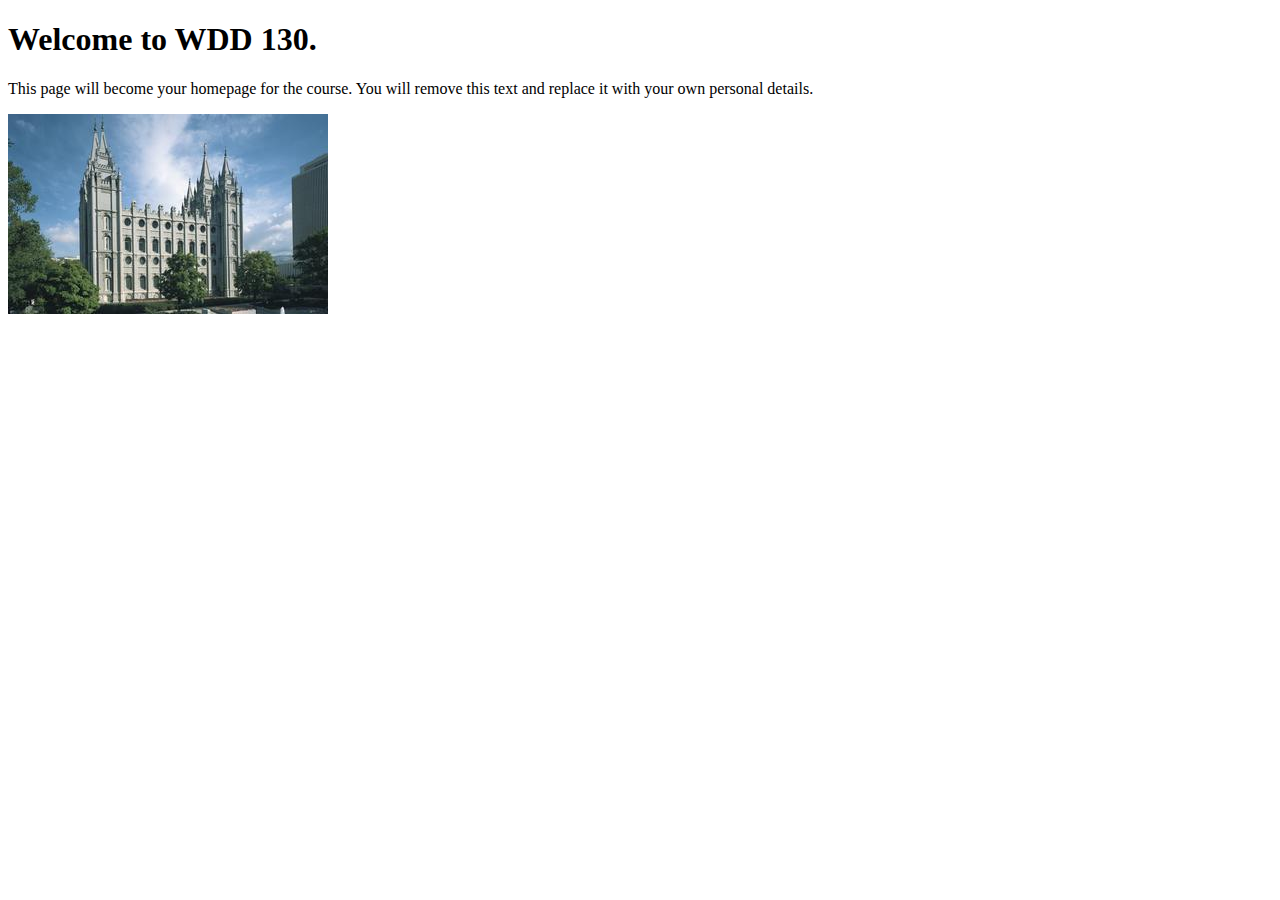
<file: index.html>
<!DOCTYPE html>
<html lang="en">
<head>
    <meta charset="UTF-8">
    <meta name="viewport" content="width=device-width, initial-scale=1.0">
    <title>WDD 130 | Personal Homepage</title>
</head>
<body>
    <h1>Welcome to WDD 130.</h1>
    <p>This page will become your homepage for the course. You will remove this text and replace it with your own personal details.</p>

    <img src="images/salt-lake-temple.jpg" alt="The Salt Lake Temple.">
</body>
</html>
</file>
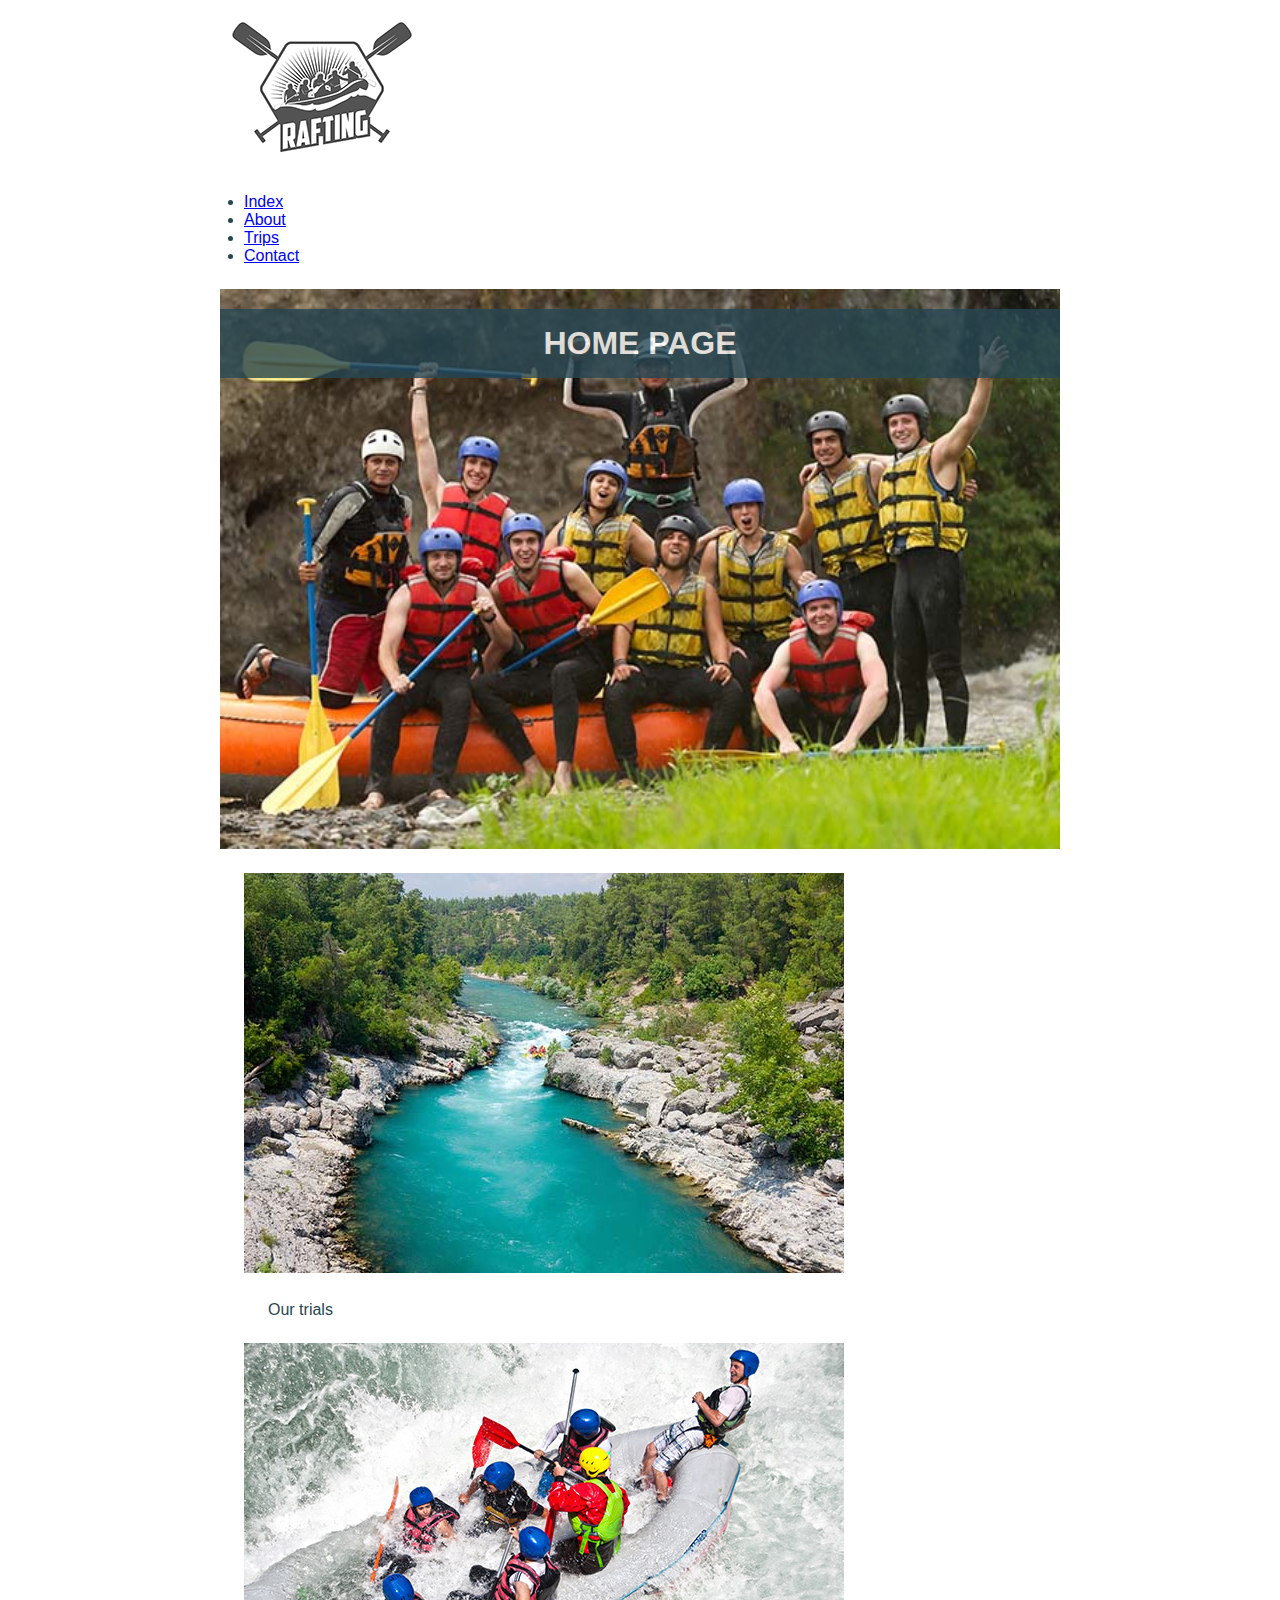
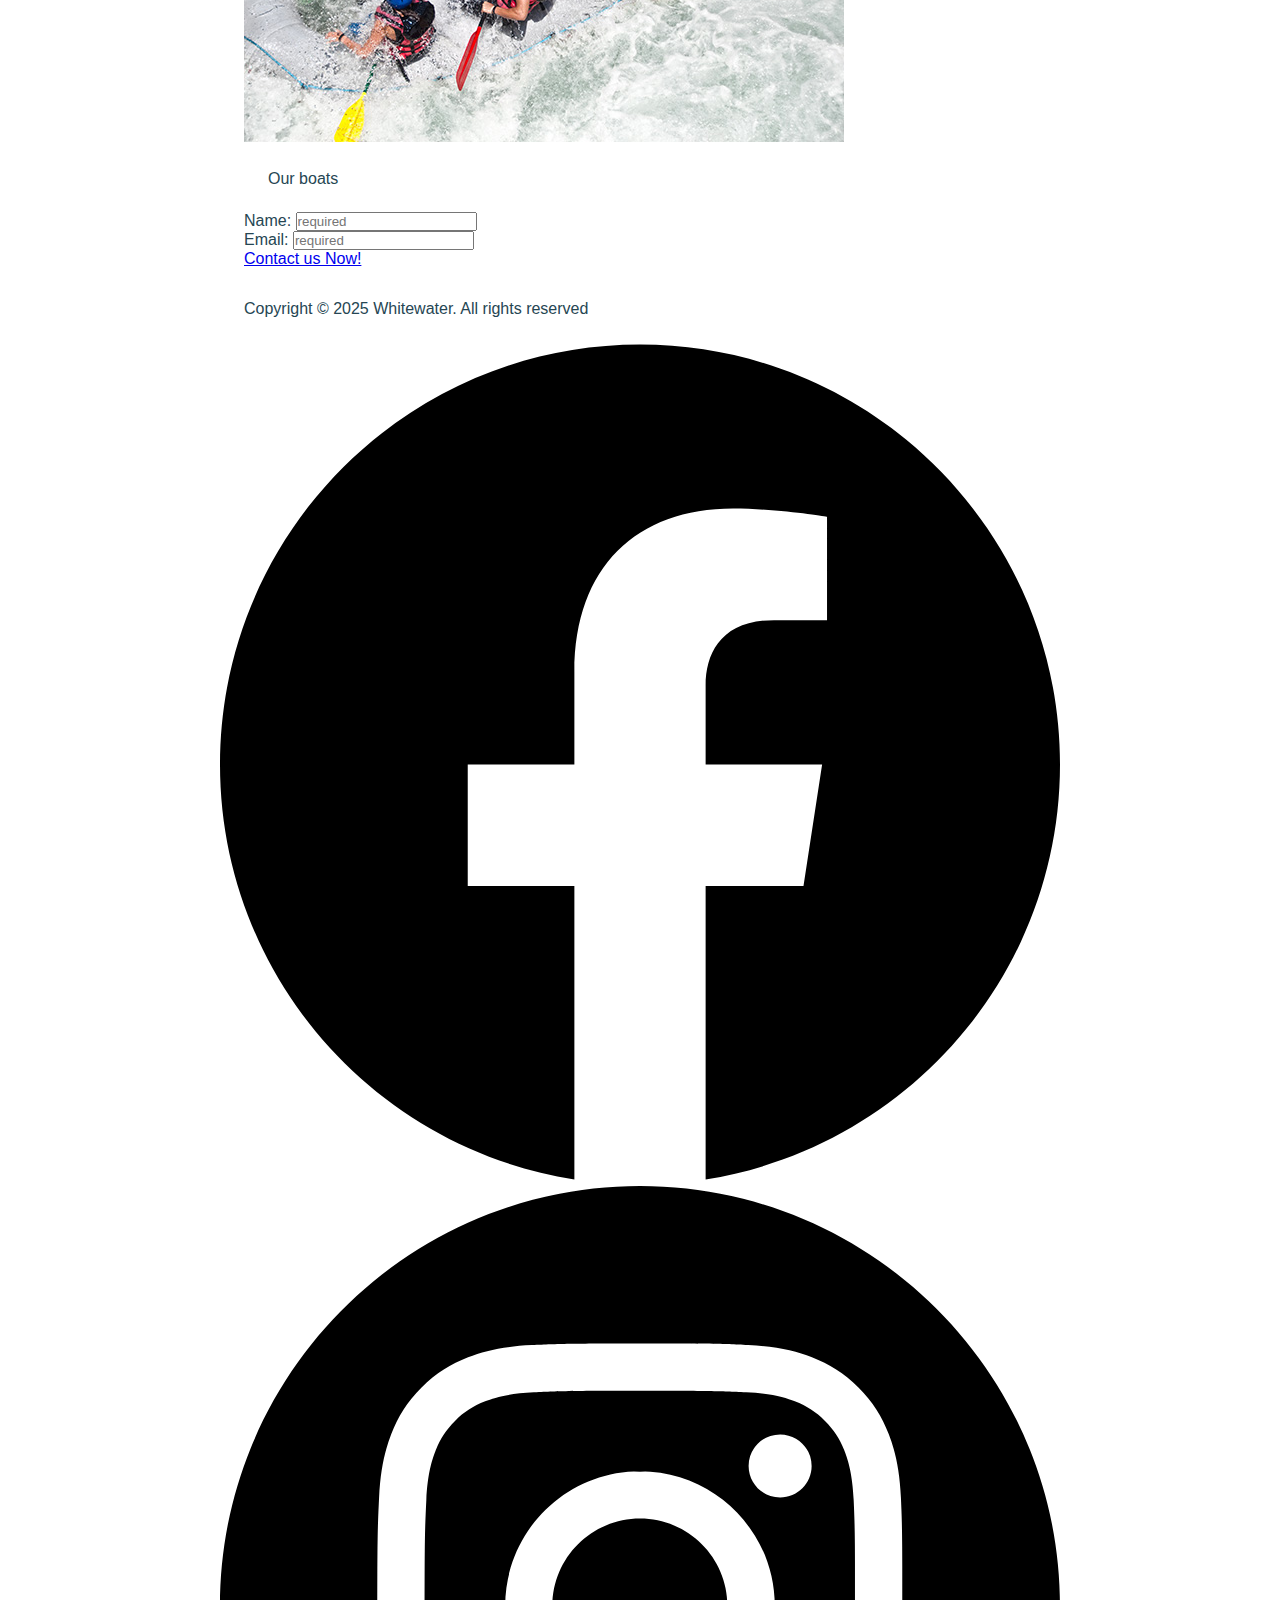
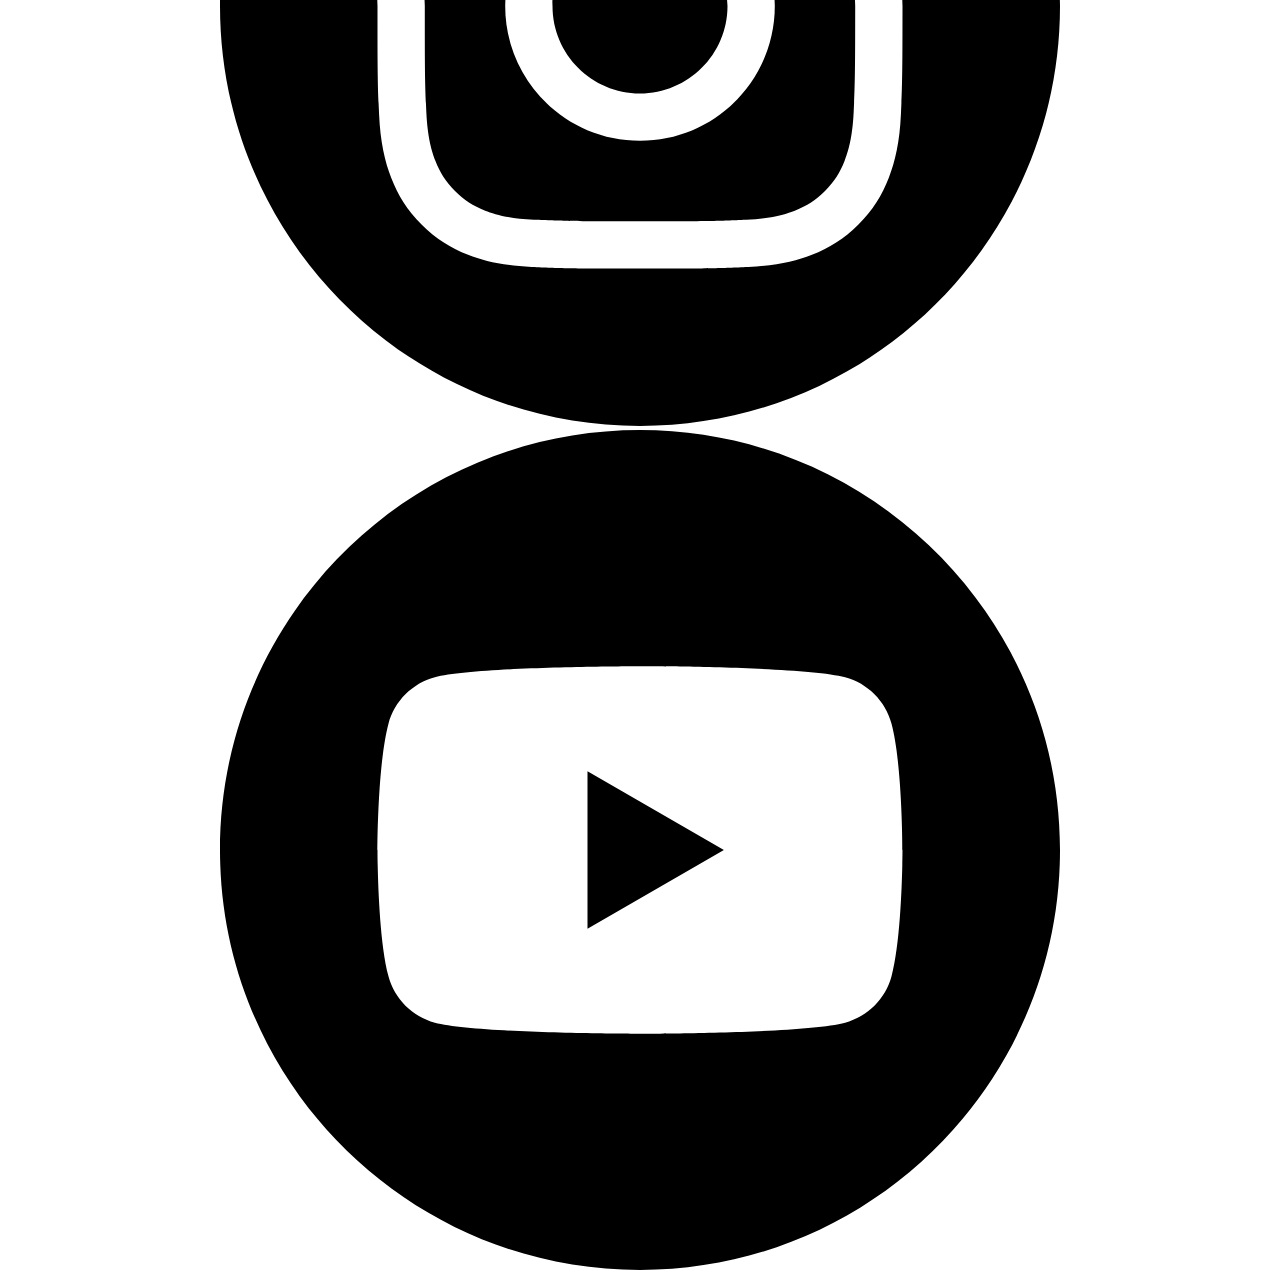
<file: wwr/index.html>
<!DOCTYPE html>
<html lang="en">
  <head>
    <meta charset="UTF-8" />
    <meta name="viewport" content="width=device-width, initial-scale=1.0" />
    <meta
      name="description"
      content="Jared Ordenes | Whitewater rafting | The main purpouse of this page is for me to practice the basic structure and styling of a HTML and CSS document building an AboutUs page"
    />
    <meta name="author" content="Jared Ordenes" />
    <title>About Us - Whitewater rafting</title>
    <link rel="stylesheet" href="styles/rafting.css" />
  </head>
  <body>

    <header>
      <img src="images/logos/logo.png" alt="logo" class="logo" />
      <nav>
        <ul>
          <li><a href="index.html">Index</a></li>
          <li><a href="about.html">About</a></li>
          <li><a href="trips.html">Trips</a></li>
          <li><a href="contact.html">Contact</a></li>
        </ul>
      </nav>
    </header>

    <main>
    <div class="hero">
        <h1>HOME PAGE</h1>
        <img src="images/happy-clients.jpg" alt="hero"/>
    </div>
            <section class="main-content-layout">
                <div class="form-images">
                    <img src="images/image1.jpg" alt="form-images">
                    <p>Our trials</p>
                    <img src="images/image2.jpg" alt="form-images">
                    <p>Our boats</p>
                </div>
        <form class="quiz-form">
            <div class="quiz-item">
                <label for="name">Name:</label>
                <input type="text" id="name" name="name" placeholder="required" />
            </div>
            <div class="quiz-item">
                <label for="email">Email:</label>
                <input
                type="text"
                id="email"
                name="email"
                placeholder="required"/>
            </div>
            <a href="contact.html" class="button-cta">Contact us Now!</a>
            </section>
    </main>

    <footer>
      <p>Copyright &copy; 2025 Whitewater. All rights reserved</p>
      <div class="socialmedia">
        <a href="https://www.facebook.com/">
          <img src="images/logos/logo-facebook.svg" alt="facebook icon" />
        </a>
        <a href="https://www.instagram.com/">
          <img src="images/logos/logo-instagram.svg" alt="instagram icon" />
        </a>
        <a href="https://www.youtube.com/">
          <img src="images/logos/logo-youtube.svg" alt="youtube icon" />
        </a>
      </div>
    </footer>
  </body>
</html>
</file>
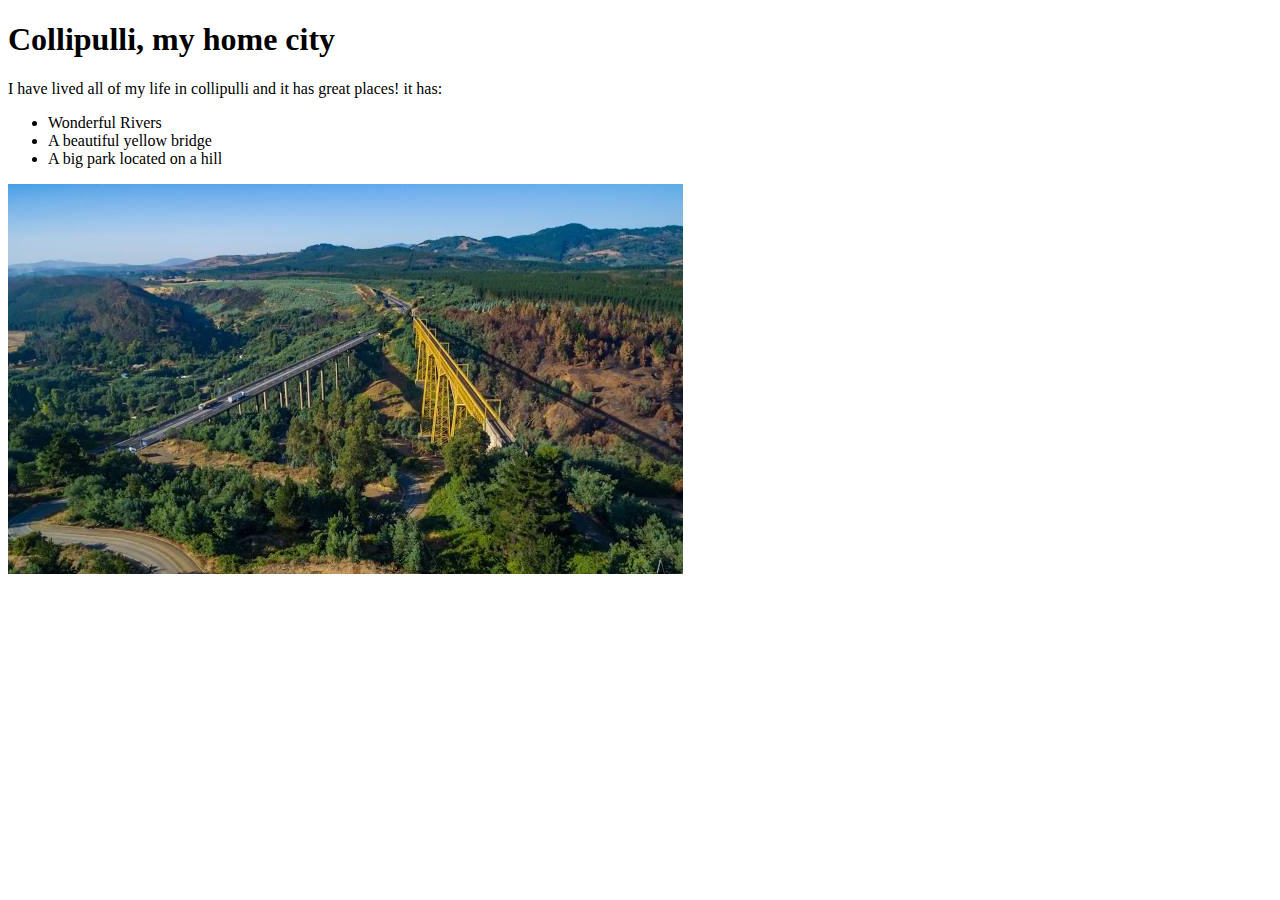
<file: week01/favorite-city.html>
<!DOCTYPE html>
<html lang="en">
<head>
    <meta charset="UTF-8">
    <meta name="viewport" content="width=device-width, initial-scale=1.0">
    <title>My favorite city</title>
</head>
<body>
    <h1>Collipulli, my home city</h1>
    <p>I have lived all of my life in collipulli and it has great places! it has: </p>
    <ul>
        <li>Wonderful Rivers</li>
        <li>A beautiful yellow bridge</li>
        <li>A big park located on a hill</li>
    </ul>
    <img src="images/puente-collipulli.jpeg"
</body>
</html>
</file>
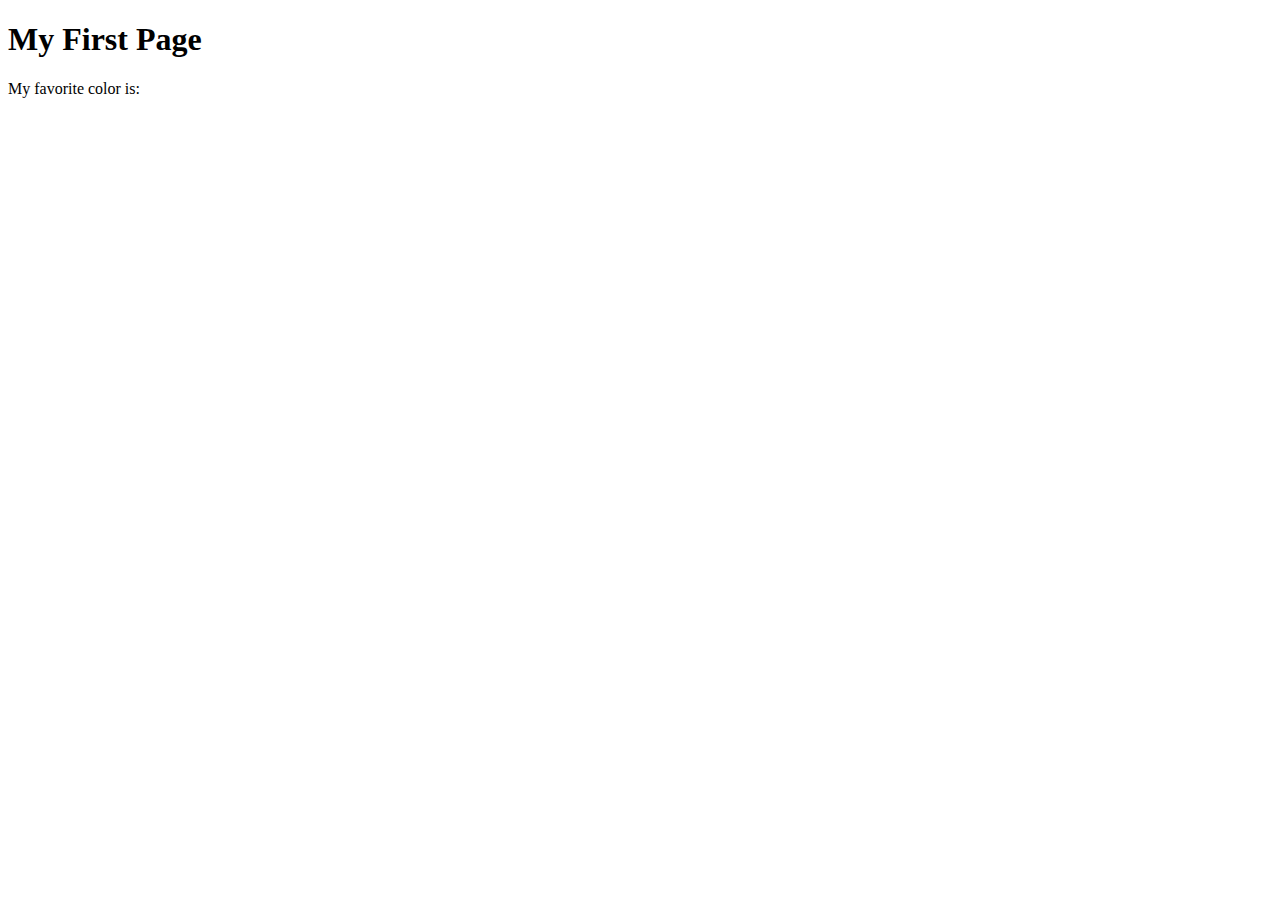
<file: week01/first-page.html>
<!DOCTYPE html>
<html lang="en">
<head>
    <meta charset="UTF-8">
    <meta name="viewport" content="width=device-width, initial-scale=1.0">
    <title>My First Page</title>
</head>
<body>
    <h1>My First Page</h1>
    <p>My favorite color is: </p>
</body>
</html>
</file>
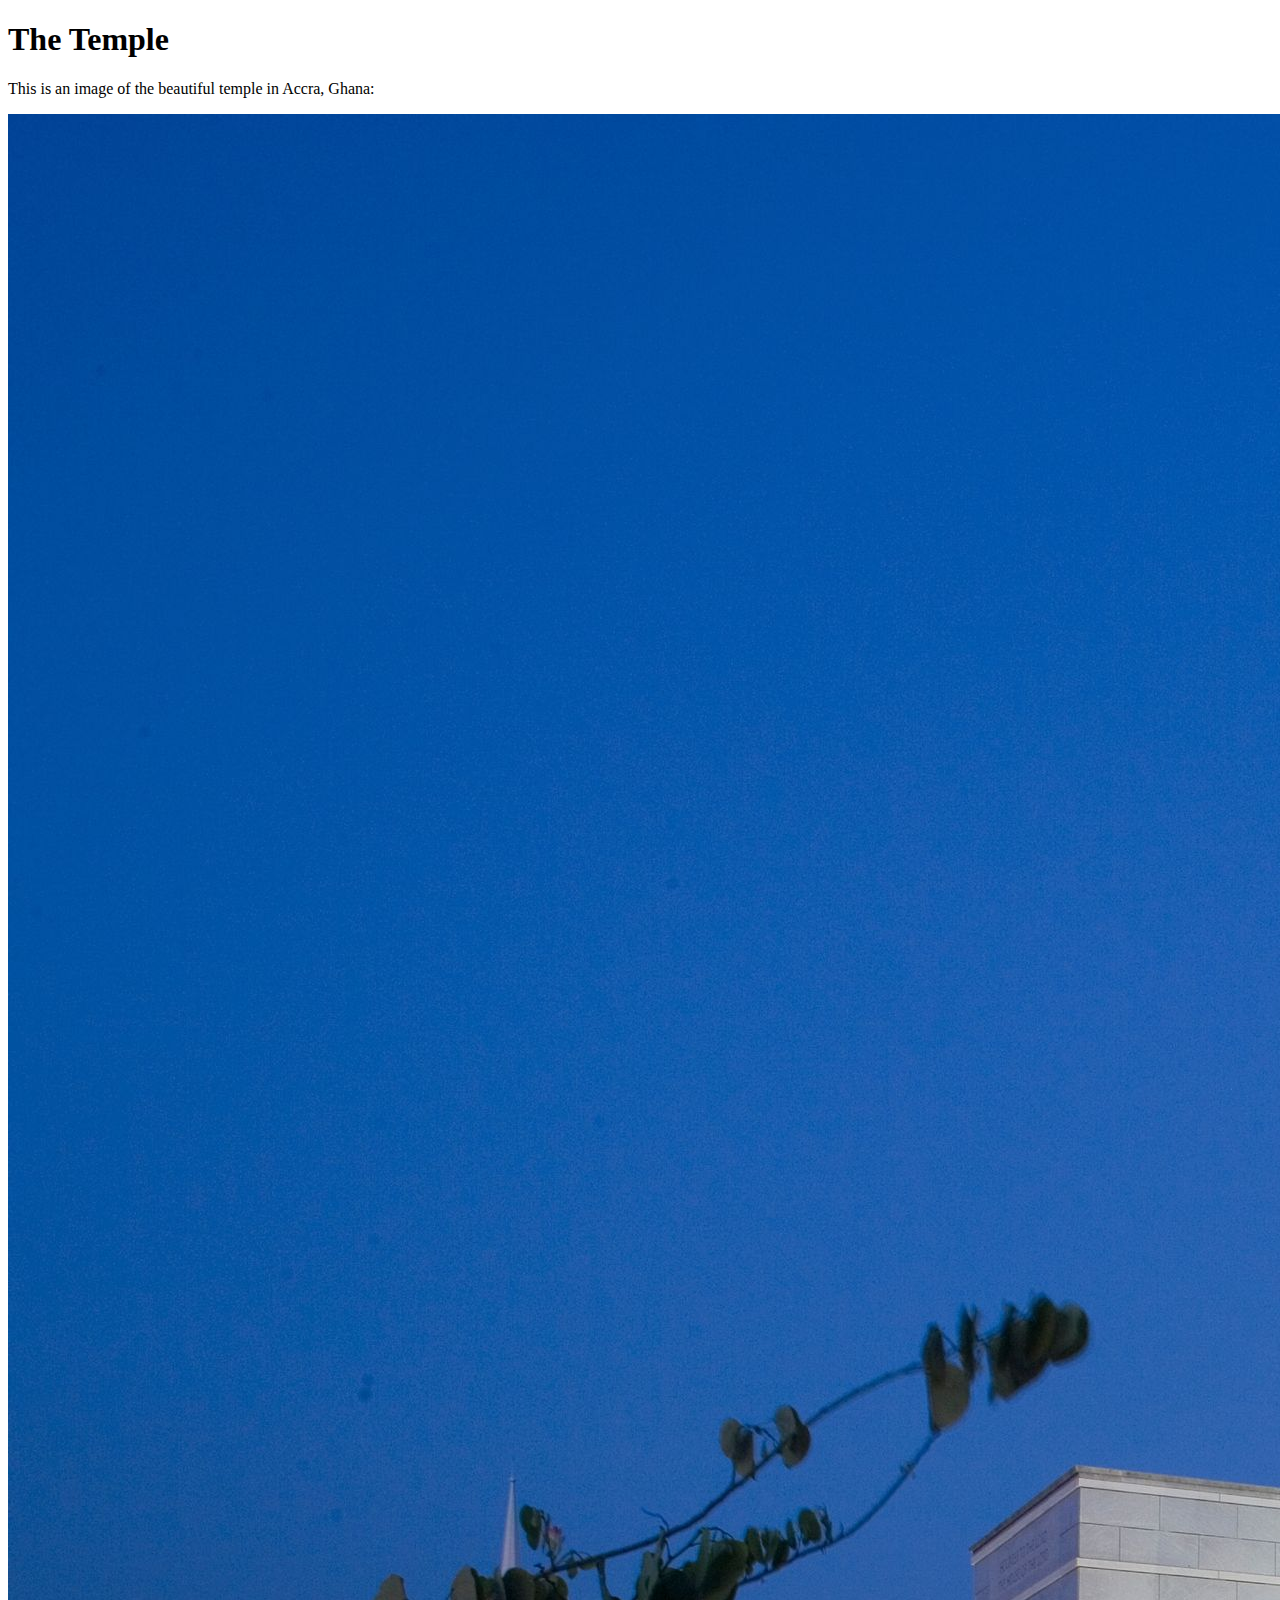
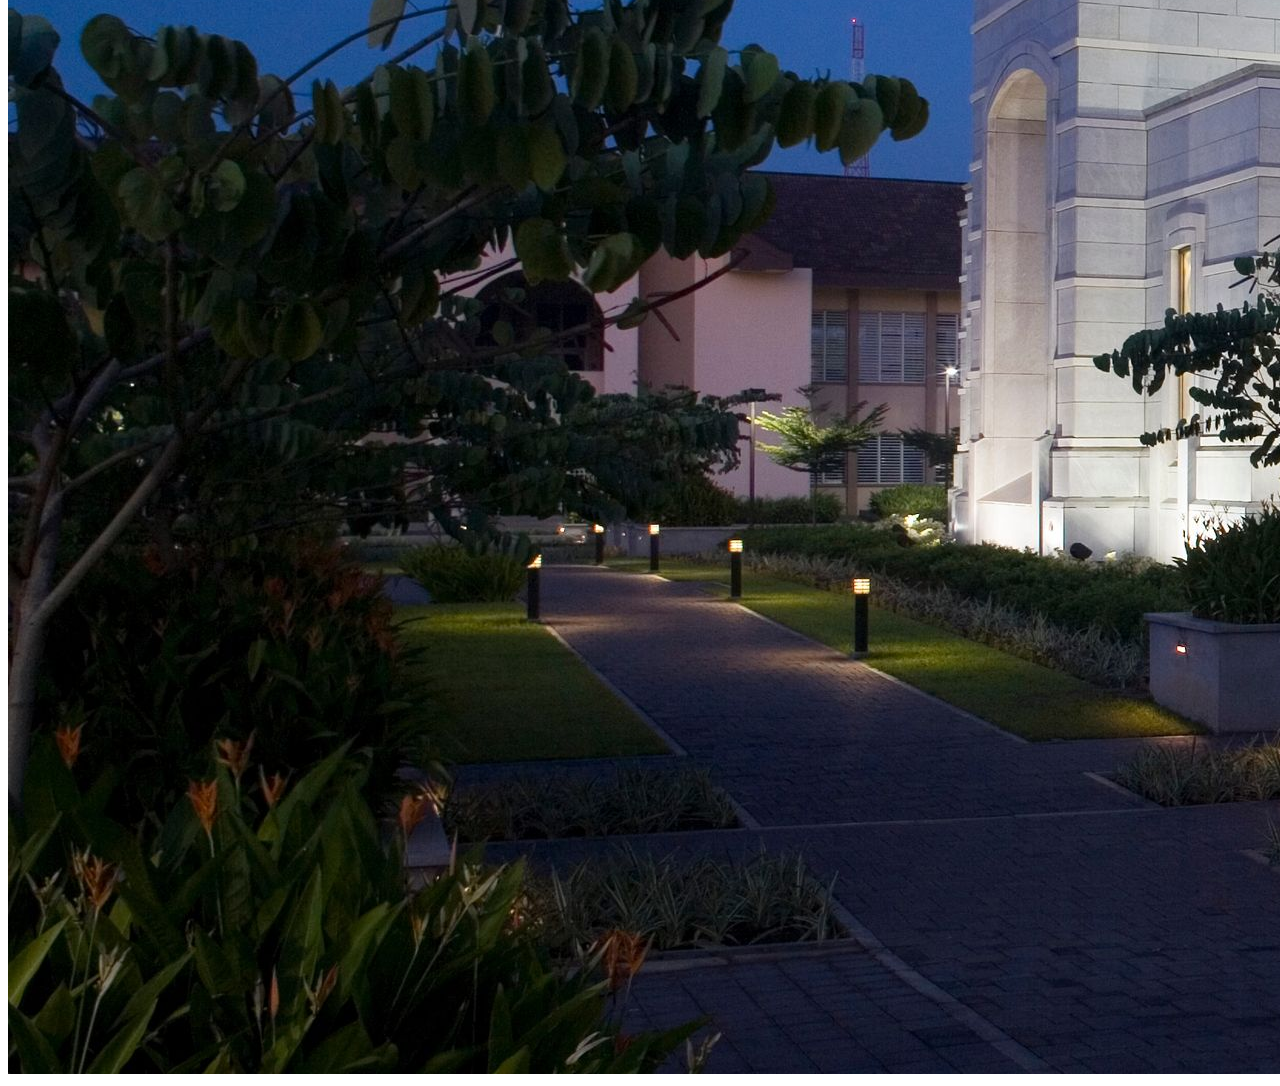
<file: week01/images.html>
<!DOCTYPE html>
<html lang="en">
<head>
    <meta charset="UTF-8">
    <meta name="viewport" content="width=device-width, initial-scale=1.0">
    <title>Temple Image</title>
</head>
<body>
    <h1>The Temple</h1>
    <p>This is an image of the beautiful temple in Accra, Ghana:</p>
    <img src="images/temple-large.jpeg" alt="The Accra Ghana Temple">
    
</body>
</html>
</file>
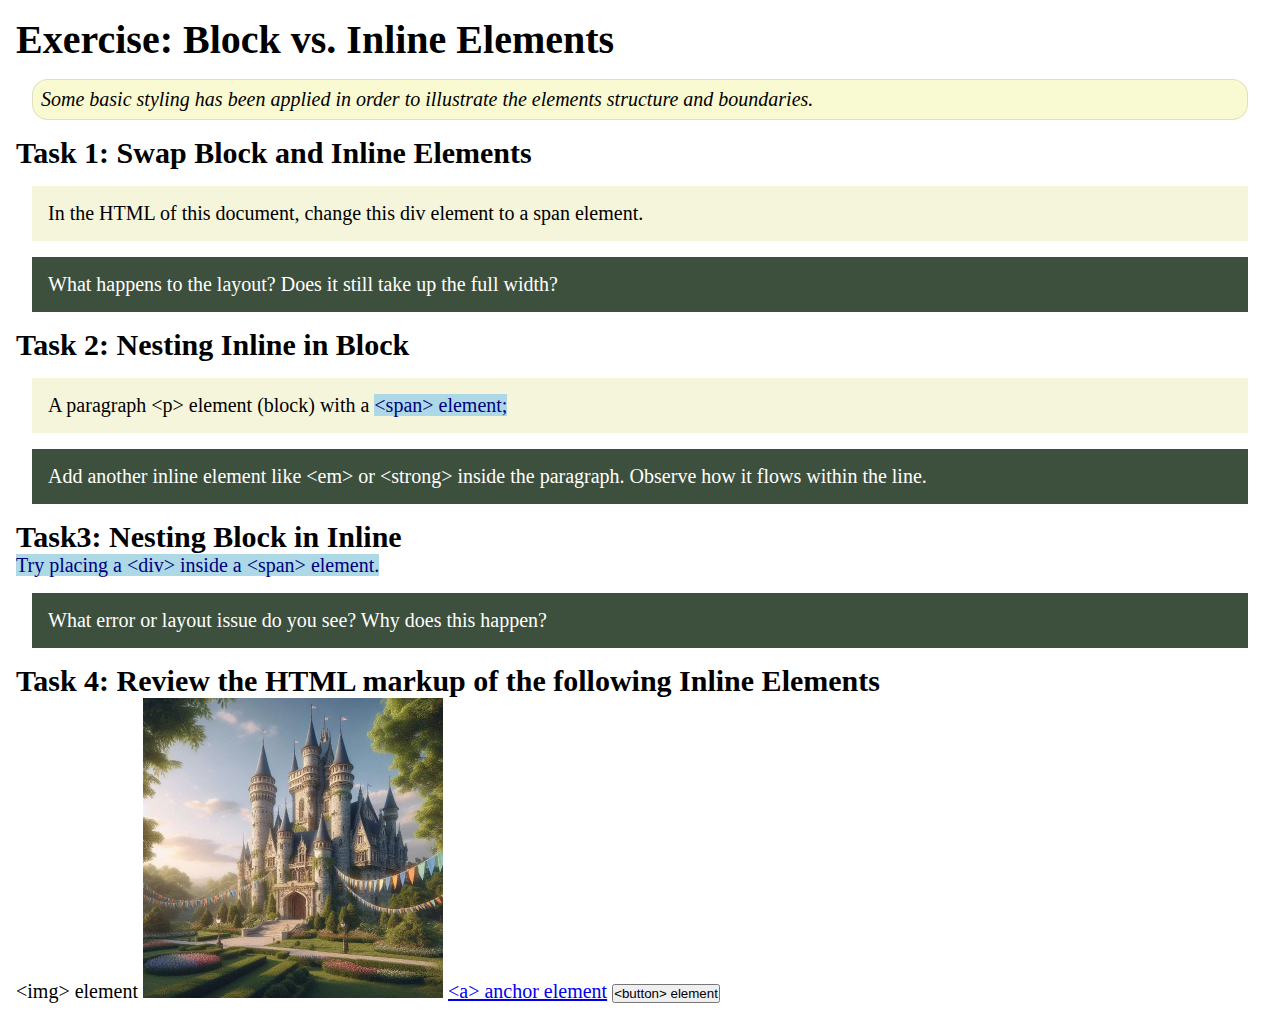
<file: week02/block-vs-inline.html>
<!DOCTYPE html>
<html lang="en">

<head>
    <meta charset="UTF-8">
    <meta name="viewport" content="width=device-width, initial-scale=1.0">
    <title>Exercise: Block vs. Inline Elements</title>
    <link rel="stylesheet" href="styles/block-vs-inline.css">
</head>

<body>
    <main>
        <h1>Exercise: Block vs. Inline Elements</h1>
        <p class="note">Some basic styling has been applied in order to illustrate the elements structure and
            boundaries.</p>

        <h2>Task 1: Swap Block and Inline Elements</h2>
        <div>In the HTML of this document, change this div element to a span element.</div>

        <p class="question">What happens to the layout? Does it still take up the full width?</p>

        <h2>Task 2: Nesting Inline in Block</h2>
        <p>A paragraph &lt;p&gt; element (block) with a <span>&lt;span&gt; element;</span></p>
        <p class="question">Add another inline element like &lt;em&gt; or &lt;strong&gt; inside the paragraph. Observe
            how it flows within the line.</p>

        <h2>Task3: Nesting Block in Inline</h2>
        <span>Try placing a &lt;div&gt; inside a &lt;span&gt; element.</span>
            <p class="question">What error or layout issue do you see? Why does this happen?</p>


            <h2>Task 4: Review the HTML markup of the following Inline Elements</h2>
        &lt;img&gt; element
        <img src="images/castle.webp" alt="placeholder image (images are inline)" width="300" height="300">
        <a href="https://churchofjesuschrist.org">&lt;a&gt; anchor element</a>
        <button type="button">&lt;button&gt; element</button>
    </main>
</body>

</html>
</file>
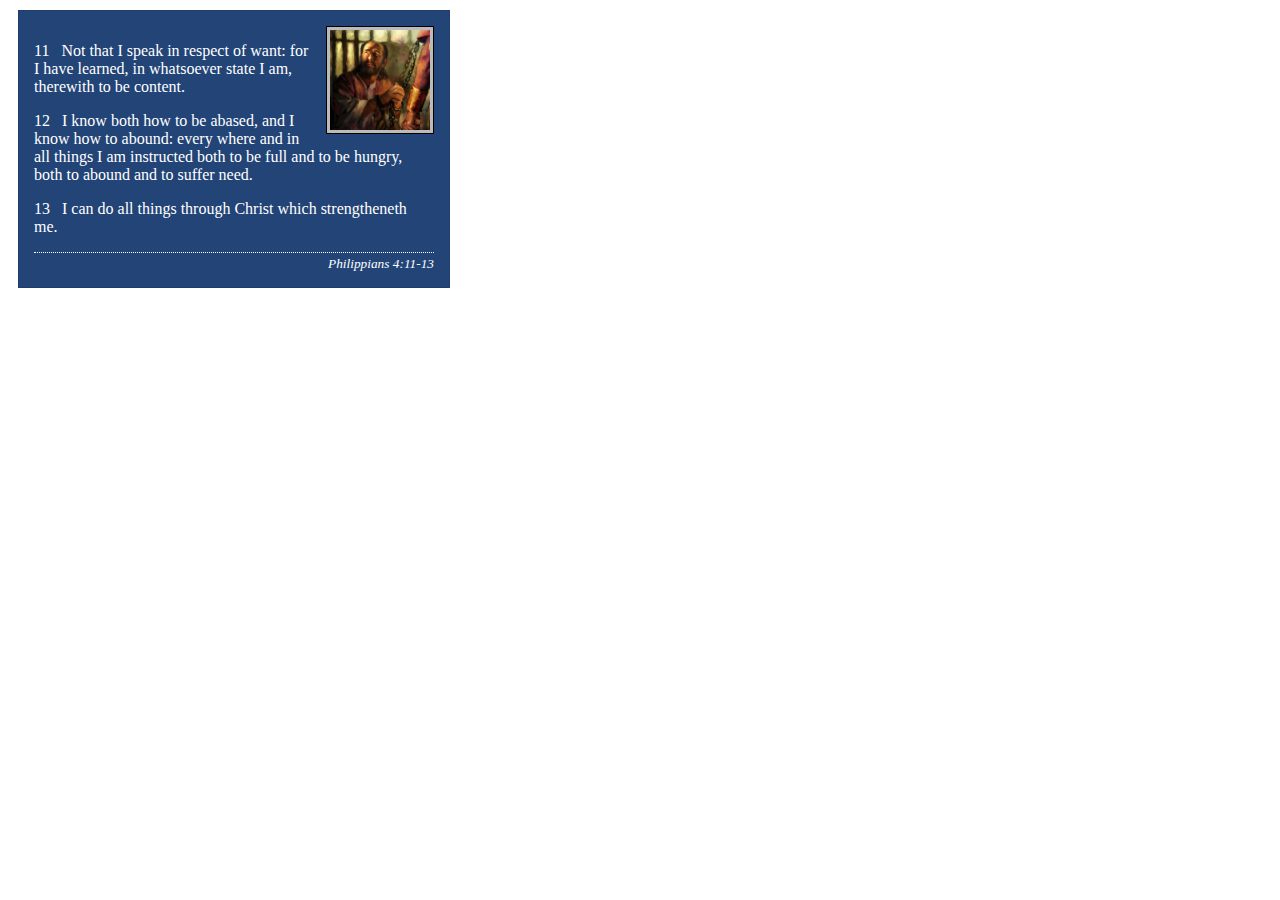
<file: week02/box-model-solution.html>
<!DOCTYPE html>
<html lang="en">
<head>
    <meta charset="UTF-8">
    <meta name="viewport" content="width=device-width, initial-scale=1.0">
    <title>Box Model Activity</title>
    <link rel="stylesheet" href="styles/box-model-solution.css">
</head>
<body>
    <main>
        <div class="callout">
            <img src="images/apostle-paul-imprisoned.webp" alt="Paul the Apostle - Imprisoned in Rome" width="200" height="200">
            <blockquote>
                <p>11 &nbsp; Not that I speak in respect of want: for I have learned, in whatsoever state I am, therewith to be content.</p>
                <p>12 &nbsp; I know both how to be abased, and I know how to abound: every where and in all things I am instructed both to be full and to be hungry, both to abound and to suffer need.</p>
                <p>13 &nbsp; I can do all things through Christ which strengtheneth me.</p>
            </blockquote>
            <cite>Philippians 4:11-13</cite>
        </div>
    </main>
</body>
</html>
</file>
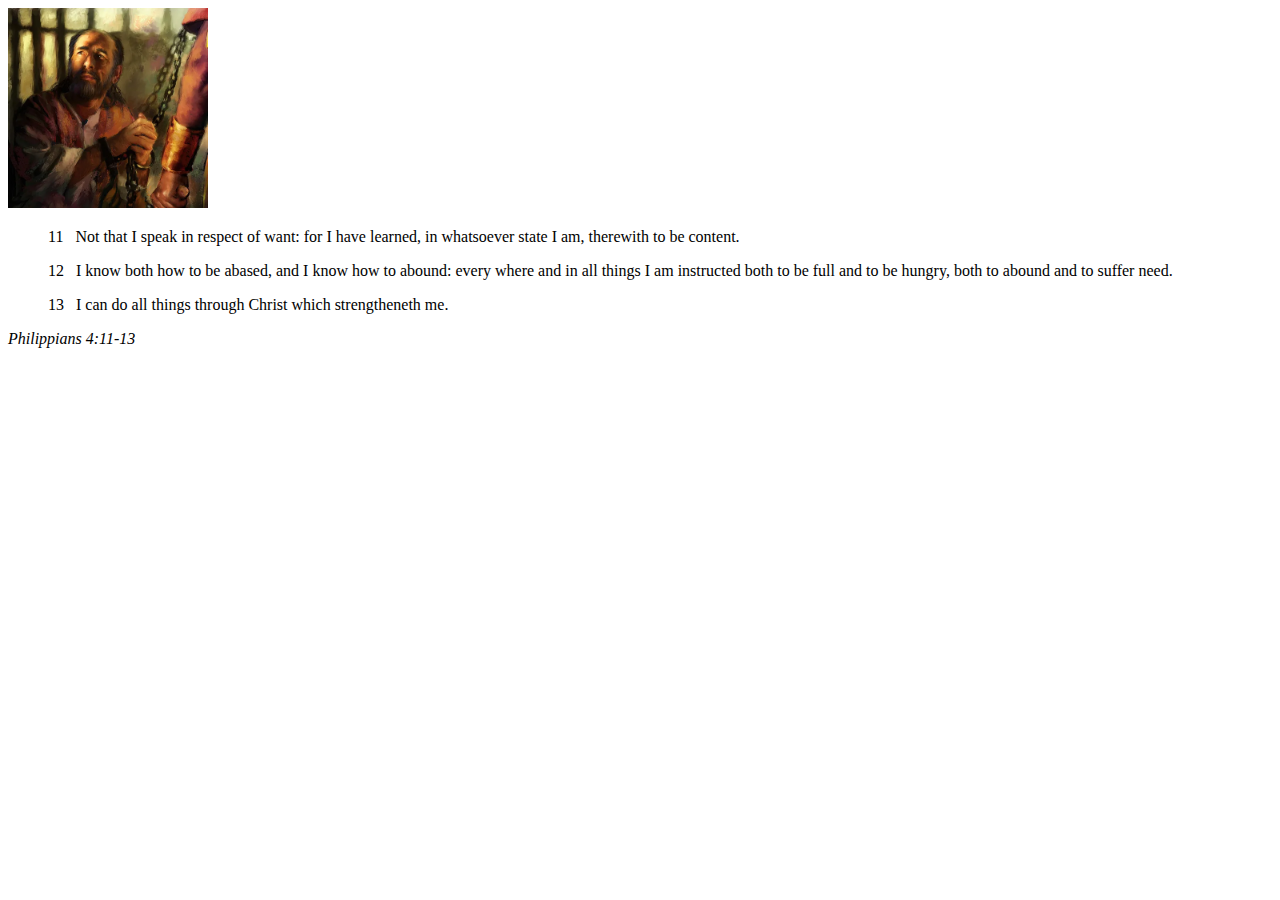
<file: week02/box-model.html>
<!DOCTYPE html>
<html lang="en">
<head>
    <meta charset="UTF-8">
    <meta name="viewport" content="width=device-width, initial-scale=1.0">
    <title>Box Model Activity</title>
</head>
<body>
    <main>
        <div class="callout">
            <img src="images/apostle-paul-imprisoned.webp" alt="Paul the Apostle - Imprisoned in Rome" width="200" height="200">
            <blockquote>
                <p>11 &nbsp; Not that I speak in respect of want: for I have learned, in whatsoever state I am, therewith to be content.</p>
                <p>12 &nbsp; I know both how to be abased, and I know how to abound: every where and in all things I am instructed both to be full and to be hungry, both to abound and to suffer need.</p>
                <p>13 &nbsp; I can do all things through Christ which strengtheneth me.</p>
            </blockquote>
            <cite>Philippians 4:11-13</cite>
        </div>
    </main>
</body>
</html>
</file>
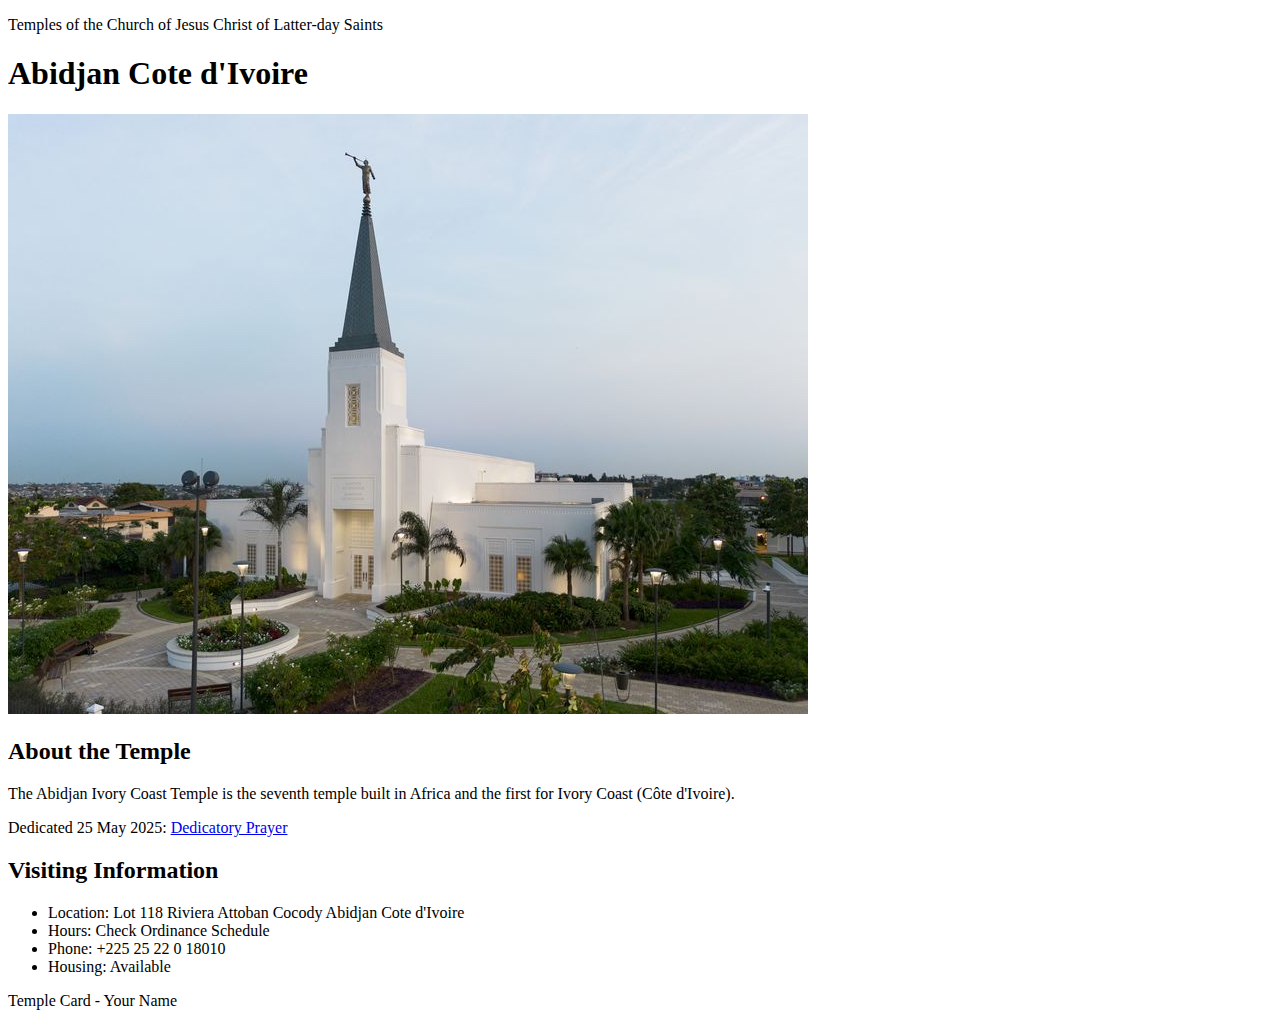
<file: week02/temple.html>
<!DOCTYPE html>
<html lang="en">

<head>
    <meta charset="UTF-8">
    <meta name="viewport" content="width=device-width, initial-scale=1.0">
    <title>Temple Card - Abidjan Cote d'Ivoire</title>
</head>

<body>
    <header>
        <p>Temples of the Church of Jesus Christ of Latter-day Saints</p>
    </header>
    <main>
        <h1>Abidjan Cote d'Ivoire</h1>
        <picture>
            <img src="images/abidjan-ivory-coast.jpeg" alt="Abidjan Cote d'Ivoire Temple">
        </picture>
        <section>
            <h2>About the Temple</h2>
            <p>The Abidjan Ivory Coast Temple is the seventh temple built in Africa and the first for Ivory Coast (Côte
                d'Ivoire).</p>
            <p>Dedicated 25 May 2025: <a
                    href="https://www.churchofjesuschrist.org/temples/dedicatory-prayer/abidjan-ivory-coast-temple/2025-05-25?lang=eng"
                    target="_blank" rel="noopener noreferrer">Dedicatory Prayer</a></p>
        </section>
        <section>
            <h2>Visiting Information</h2>
            <ul>
                <li>Location: Lot 118 Riviera Attoban Cocody Abidjan Cote d'Ivoire</li>
                <li>Hours: Check Ordinance Schedule</li>
                <li>Phone: +225 25 22 0 18010</li>
                <li>Housing: Available</li>
            </ul>
        </section>
    </main>
    <footer>
        <p>Temple Card - Your Name</p>
    </footer>
</body>

</html>
</file>
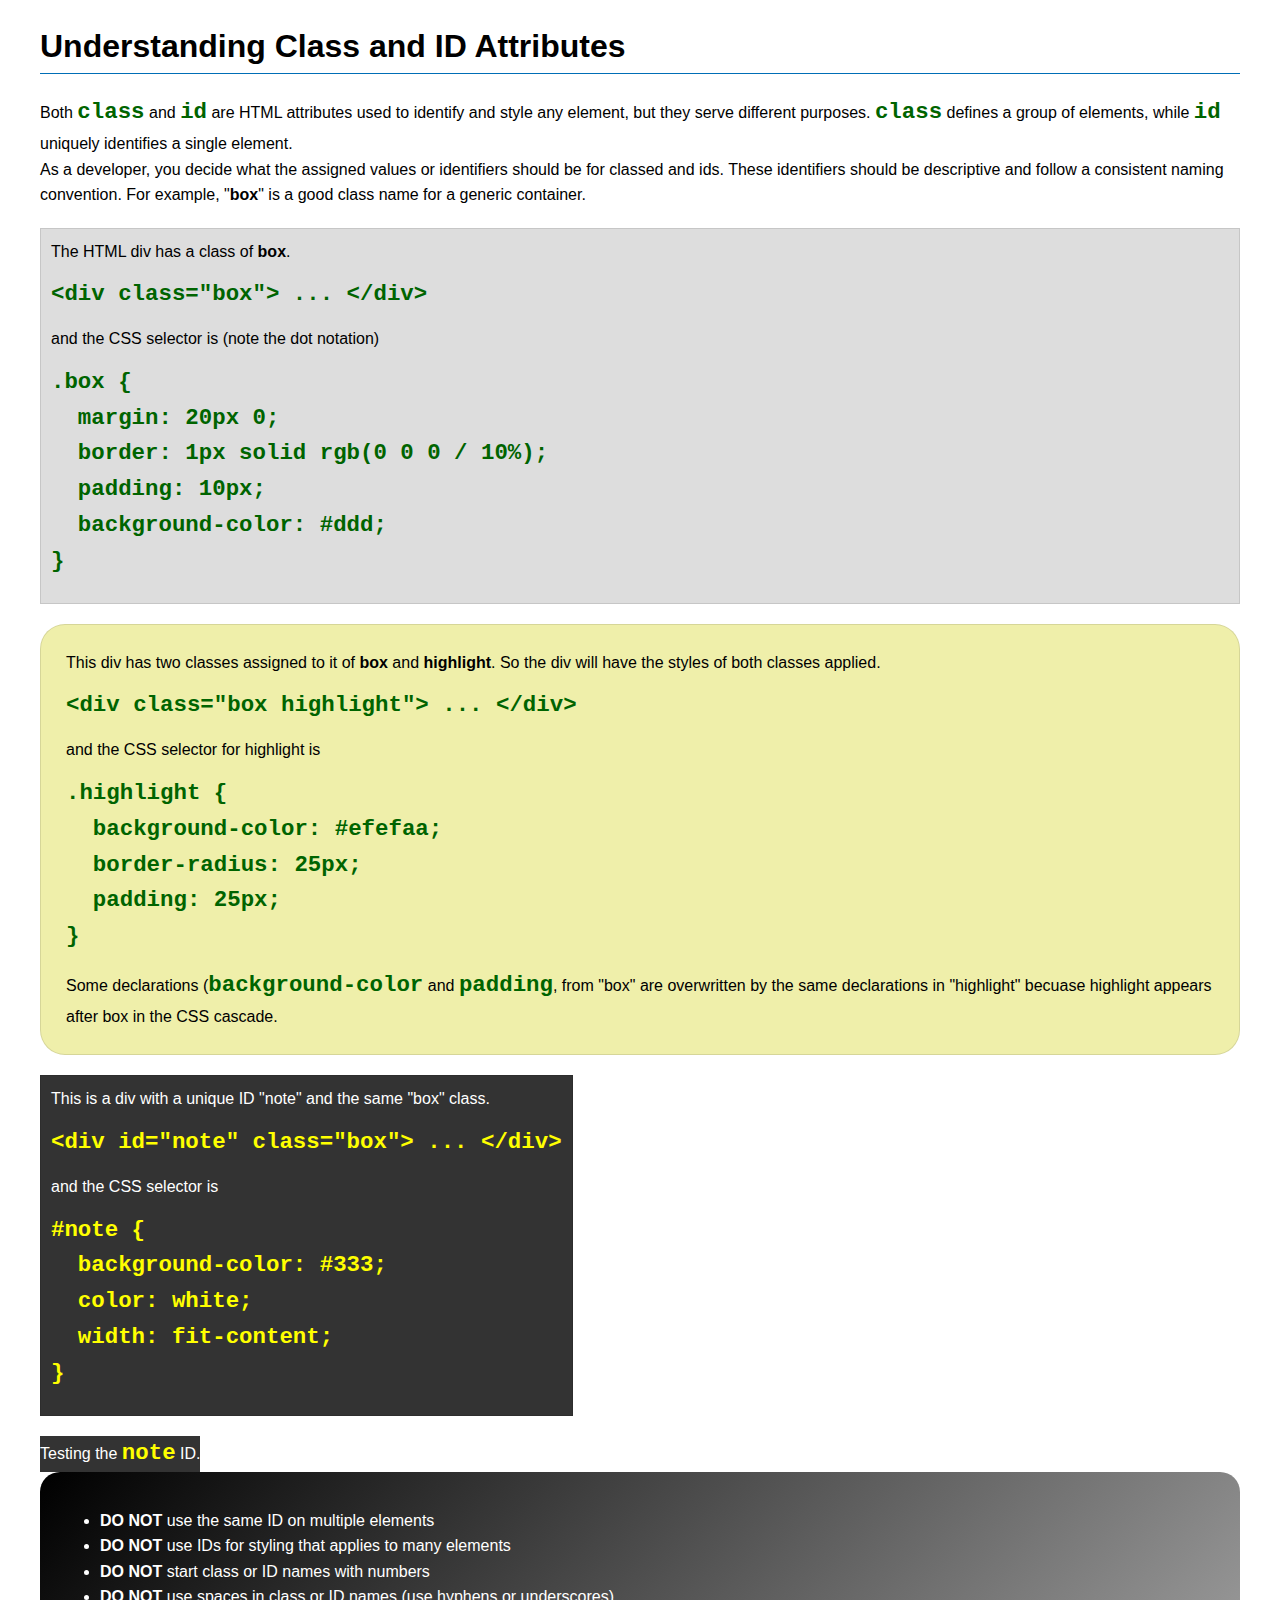
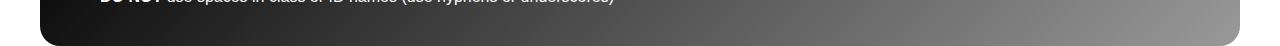
<file: week03/class-and-id.html>
<!DOCTYPE html>
<html lang="en">

<head>
    <meta charset="UTF-8">
    <meta name="viewport" content="width=device-width, initial-scale=1.0">
    <title>Class vs ID Attributes</title>
    <link rel="stylesheet" href="styles/class-and-id.css">
</head>

<body>
    <h1>Understanding Class and ID Attributes</h1>
    <p>Both <code>class</code> and <code>id</code> are HTML attributes used to identify and style any element, but they
        serve different purposes. <code>class</code> defines a group of elements, while <code>id</code> uniquely
        identifies a single element.</p>
    <p>As a developer, you decide what the assigned values or identifiers should be for classed and ids. These
        identifiers should be
        descriptive and follow a consistent naming convention. For example, "<strong>box</strong>" is a good class name
        for a generic container.</p>
    <div class="box">
        <p>The HTML div has a class of <strong>box</strong>.</p>
        <pre><code class="html">&lt;div class="box"&gt; ... &lt;/div&gt;</code></pre>
        and the CSS selector is (note the dot notation)
        <pre><code class="css">.box {
  margin: 20px 0;
  border: 1px solid rgb(0 0 0 / 10%);
  padding: 10px;
  background-color: #ddd; 
}</code></pre>
    </div>

    <div class="box highlight">
        <p>This div has two classes assigned to it of <strong>box</strong> and <strong>highlight</strong>. So the div
            will have the styles of both classes applied.</p>
        <pre><code class="html">&lt;div class="box highlight"&gt; ... &lt;/div&gt;</code></pre>
        and the CSS selector for highlight is
        <pre><code class="css">.highlight {
  background-color: #efefaa;
  border-radius: 25px;
  padding: 25px;
}</code></pre>
<p>Some declarations (<code>background-color</code> and <code>padding</code>, from "box" are overwritten by the same declarations in "highlight" becuase highlight appears after box in the CSS cascade.</p>
    </div>

    <div id="note" class="box">
        <p>This is a div with a unique ID "note" and the same "box" class.</p>
        <pre><code class="html">&lt;div id="note" class="box"&gt; ... &lt;/div&gt;</code></pre>
        and the CSS selector is
        <pre><code class="css">#note {
  background-color: #333;
  color: white;
  width: fit-content;
}</code></pre>
    </div>

    <div id="note">
        <p>Testing the <code>note</code> ID.</p>
    </div>

    <section id="best-practice">
        <ul>
            <li><strong>DO NOT</strong> use the same ID on multiple elements</li>
            <li><strong>DO NOT</strong> use IDs for styling that applies to many elements</li>
            <li><strong>DO NOT</strong> start class or ID names with numbers</li>
            <li><strong>DO NOT</strong> use spaces in class or ID names (use hyphens or underscores)</li>
        </ul>
    </section>




</body>

</html>
</file>
<file: wwr/styles/rafting.css>
:root{
    --primary-color: #055a05;
    --secondary-color: #4b4420;
    --accent1-color: #264653;
    --accent2-color: #fffffd;
    --heading-font: arial, Helvetica, sans-serif;
}

* {
    margin: 0;
    padding: 0;
    box-sizing: border-box;
}

body {
    font-family: var(--heading-font);
    color: var(--accent1-color)
}

header, main, footer {
    width: 840px;
    margin: 0 auto;
}

h1, h2 {
    font-family: var(--heading-font);
    color: var(--primary-color);
}

nav, p, section, article {
    margin: 16px;
    padding: 8px;
}

.socialmedia a {
    text-decoration: none;
}

.hero {
    position: relative;
}

.hero img {
    display: block;
    width: 100%;
    height: auto;
}

h1 {
    position: absolute;
    top: 20px;
    width: 100%;
    padding: 1rem;
    text-align: center;
    opacity: 0.8;
    background-color: var(--accent1-color);
    color: #fffffd;
}

.hero article img {
    float: right;
    width: 170px;
    border: 1px #4b4420 solid;
    box-shadow: 0 0 30px rgb(85, 82, 82);
}

article {
    float: inline-end;
}
</file>
<file: week02/styles/block-vs-inline.css>
* {
    margin: 0;
    padding: 0;
}

body {
    font-size: 20px;
    margin: 1rem;
}

p,
div {
    background-color: beige;
    margin: 1rem;
    padding: 1rem;
}

span {
    color: navy;
    background-color: lightblue;
}

code {
    margin: 0;
    padding: 0;
    color: green;
    font-size: 1.2rem;
}

.note {
    font-style: italic;
    background-color: lightgoldenrodyellow;
    border-radius: 1rem;
    border: 1px solid rgb(0 0 0 / 10%);
    margin: 1rem;
    padding: .5rem;
}

.question {
    background-color: #3d503d;
    color: #fff;
}
</file>
<file: week02/styles/box-model-solution.css>
.callout {
    max-width: 400px;
    margin: 10px;
    border: 1px solid rgba(0, 0, 0, .1);
    padding: 15px;
    background-color: #247;
    color: #fff;
}

.callout img {
    float: right;
    margin: 0 0 10px 15px;
    border: 1px solid #000;
    padding: 3px;
    background-color: #bbb;
    width: 100px;
    height: auto;

}

blockquote {
    margin: 0;
}

cite {
    display: block;
    border-top: 1px dotted #fff;
    padding-top: 3px;
    text-align: right;
    font-size: smaller;
}
</file>
<file: week03/styles/class-and-id.css>
body {
    font-family: Arial, sans-serif;
    line-height: 1.6;
    margin: 0;
    padding: 0 40px;
}

h1 {
    border-bottom: 1px solid rgb(0 110 182);
    padding-bottom: 0;
}



p {
    margin: 0;
}

code {
    color: darkgreen;
    font-weight: 700;
    font-size: 1.4rem;
}

/* Class examples - can be reused */

.box {
    margin: 20px 0;
    border: 1px solid rgb(0 0 0 / 10%);
    padding: 10px;
    background-color: #ddd; /* this is shorthand for #dddddd */
}

.highlight {
    background-color: #efefaa;
    border-radius: 25px;
    padding: 25px;
}

/* ID examples - should be unique */

#note {
    background-color: #333;
    color: white;
    width: fit-content;
}

#note code {
    color: yellow;
}

#best-practice {
    background: linear-gradient(135deg, #000 0%, #999 100%);
    color: white;
    border-radius: 20px;
    padding: 20px
}
</file>
